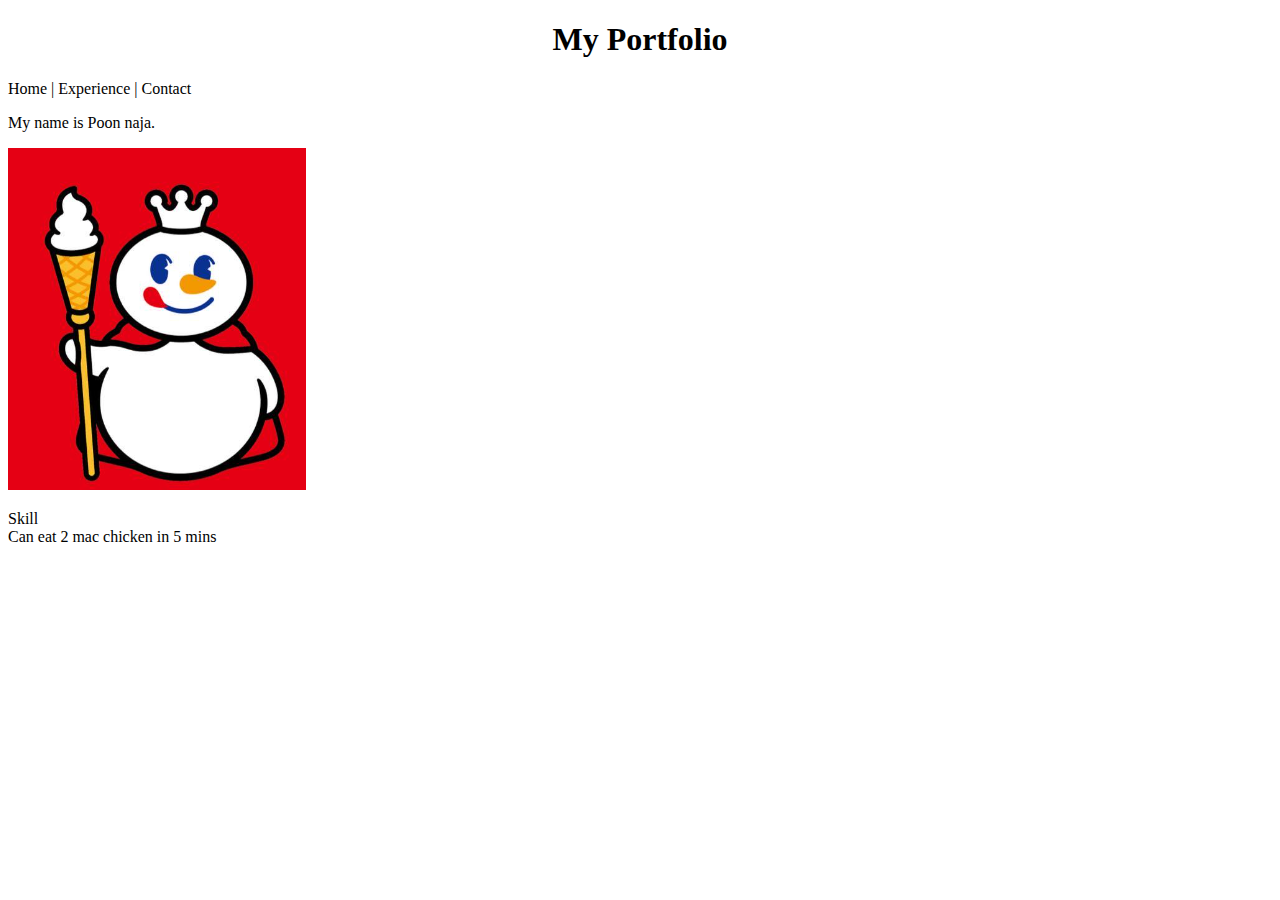
<file: index.html>
<!DOCTYPE html>
<html lang="en">
  <head>
    <meta charset="UTF-8" />
    <meta name="viewport" content="width=device-width, initial-scale=1.0" />
    <title>My Portfolio</title>
  </head>
  <body>
    <h1 style="text-align: center;">My Portfolio</h1>
    <div>
        Home | Experience | Contact
    </div>
    <p>My name is Poon naja.</p>
    <img src="image/mixue.png" alt="">
    <p>Skill <br> Can eat 2 mac chicken in 5 mins</p>
  </body>
</html>
</file>
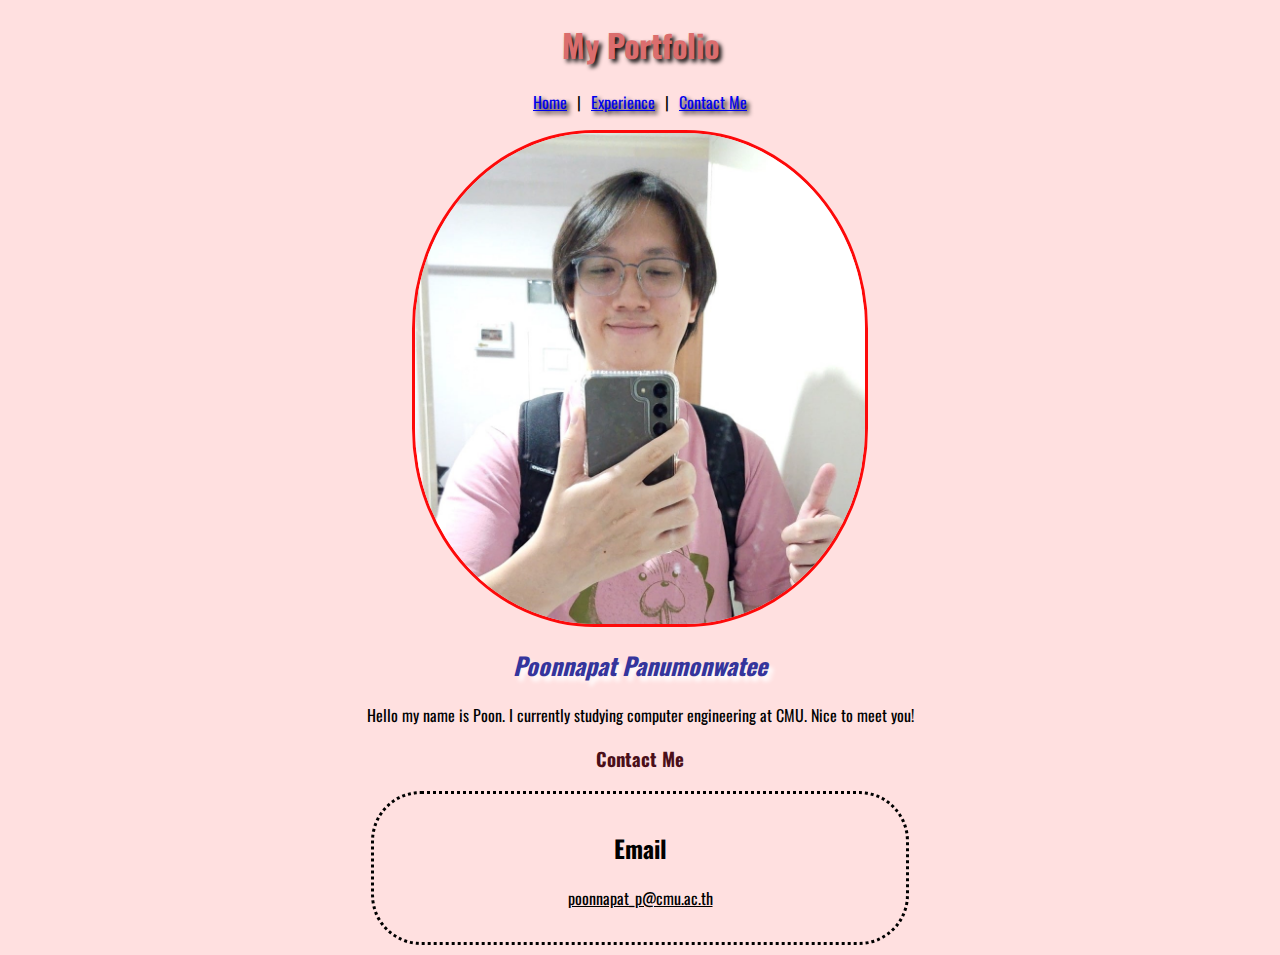
<file: ContactMe.html>
<!DOCTYPE html>
<html lang="en">
  <head>
    <meta charset="UTF-8" />
    <meta name="viewport" content="width=device-width, initial-scale=1.0" />
    <link href="https://fonts.googleapis.com/css2?family=Oswald:wght@200..700&display=swap" rel="stylesheet">
    <link rel="stylesheet" href="style.css">
    <title>My Portfolio</title>
  </head>
  <body>
    <h1 style="text-align: center; color: rgb(219, 109, 109); text-shadow: 3px 3px 4px black;">My Portfolio</h1>
    <p style="text-align: center;">
      <a href="index.html"  class="Navigation-bar">Home</a> |     
      <a href="Experience.html" class="Navigation-bar">Experience</a> |
      <a href="ContactMe.html" class="Navigation-bar">Contact Me</a>
    </p>


    <img src="image/Untitled.jpg" alt="This is supporse to be my picture" class="picture">

    <h2 class="myname">Poonnapat Panumonwatee</h2>

    <p style="text-align: center;">Hello my name is Poon. I currently studying computer engineering at CMU. Nice to meet you!</p>

    <h3 class="center-header">Contact Me</h3>
    <div class="skill-container">   
      <h2 style="text-align: center;">Email</h2>
      <p style="text-align: center;">
      <a class="Email" href="mailto:poonnapat_p@cmu.ac.th">poonnapat_p@cmu.ac.th</a>
      </p>
    </div>    
  </body>
</html>
</file>
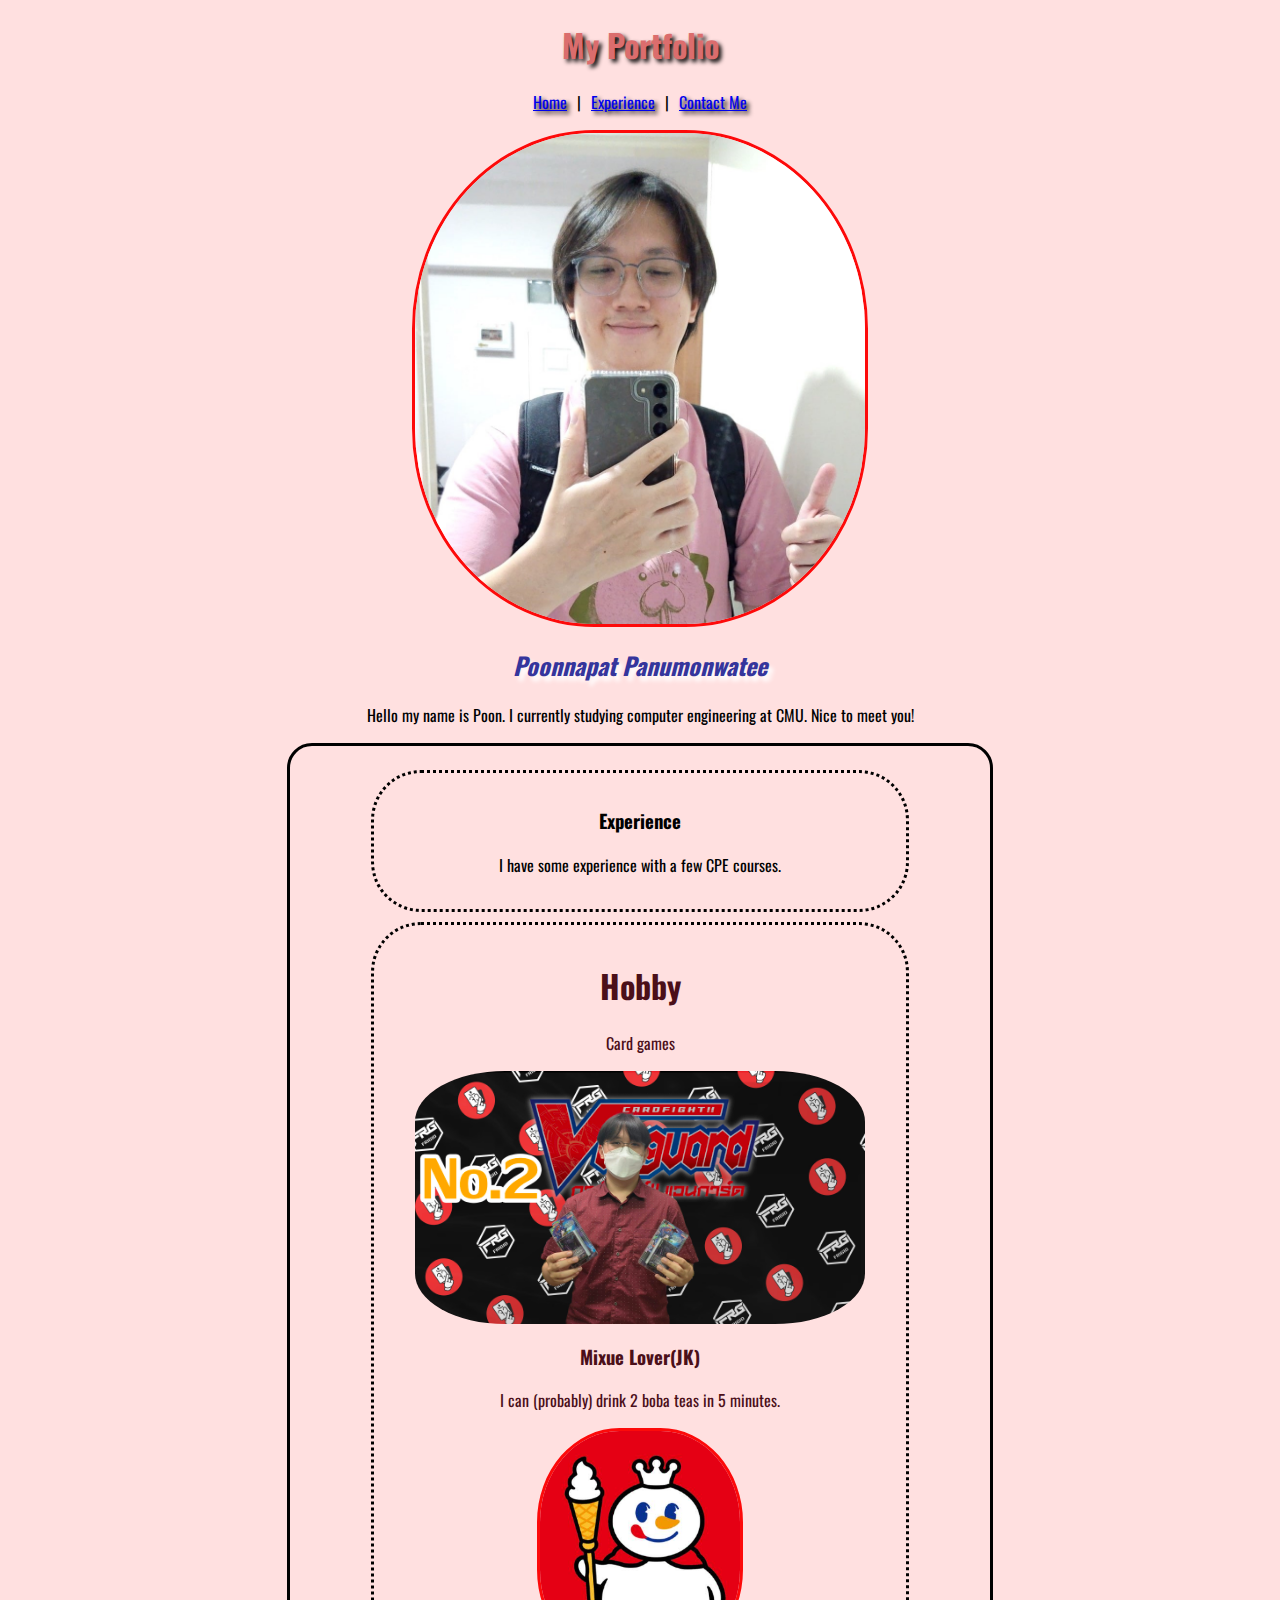
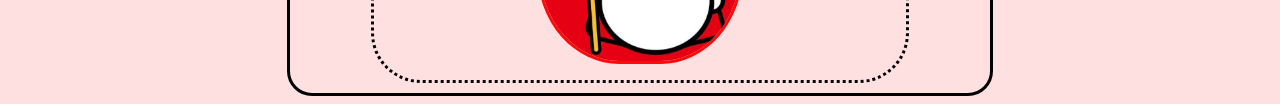
<file: Experience.html>
<!DOCTYPE html>
<html lang="en">
  <head>
    <meta charset="UTF-8" />
    <meta name="viewport" content="width=device-width, initial-scale=1.0" />
    <link href="https://fonts.googleapis.com/css2?family=Oswald:wght@200..700&display=swap" rel="stylesheet">
    <link rel="stylesheet" href="style.css">
    <title>My Portfolio</title>
  </head>
  <body>
    <h1 style="text-align: center; color: rgb(219, 109, 109); text-shadow: 3px 3px 4px black;">My Portfolio</h1>
    <p style="text-align: center;">
      <a href="index.html"  class="Navigation-bar">Home</a> |     
      <a href="Experience.html" class="Navigation-bar">Experience</a> |
      <a href="ContactMe.html" class="Navigation-bar">Contact Me</a>
    </p>


    <img src="image/Untitled.jpg" alt="This is supporse to be my picture" class="picture">

    <h2 class="myname">Poonnapat Panumonwatee</h2>

    <p style="text-align: center;" >Hello my name is Poon. I currently studying computer engineering at CMU. Nice to meet you!</p>

    <div style="border: solid; width: 700px; margin-left: auto; margin-right: auto; border-radius: 25px; " >
    <br>
    <div class="skill-container">
      <h3 style="text-align: center;">Experience</h3>
      <p style="text-align: center;">I have some experience with a few CPE courses.</p>
    </div>

    <div class="skill-container">
    <h1 class="center-header">Hobby</h1>
    <p class="center-header" >Card games</p>
    <img src="image/zeed.jpg" width="500px" alt="This is a me Poon" style="text-align: center;" class="hobby">
      <h3 class="center-header">Mixue Lover(JK)</h3>
      <p class="center-header">I can (probably) drink 2 boba teas in 5 minutes.</p>
      <img src="image/mixue.png" alt="mixue" class="picture" style="width: 200px;">
    </div>
   </div>

    
  </body>
</html>
</file>
<file: style.css>
body{
    background-color: rgb(255, 224, 224);
    font-family: "Oswald";
}

img{
  width: 450px;
}

.Navigation-bar{
  margin-left: 6px;
  margin-right: 6px;
  text-shadow: 3px 3px 4px black;
}

.picture{
  border: solid rgb(253, 10, 10);
  border-radius: 40%;
  margin-left: auto; 
  display: block; 
  margin-right: auto
}

.hobby{
  border-radius: 20%;
  margin-left: auto; 
  display: block; 
  margin-right: auto
}

.myname{
  text-align: center; color: rgb(53, 53, 156); font-style: italic;
  text-shadow: 4px 5px 4px rgb(255, 255, 255);
}

.center-header {
    color: rgb(75, 15, 25);
    text-align: center;
  }

.skill-container {
    border: dotted rgb(0, 0, 0);
    border-radius: 50px;
    width: 500px;
    margin-left: auto;
    margin-right: auto;
    padding: 1rem;  
    margin-bottom: 10px;
  }

.skill-container > h2 {
    color: rgb(0, 0, 0);
  }
  
.Email{
color: black;
}
</file>
